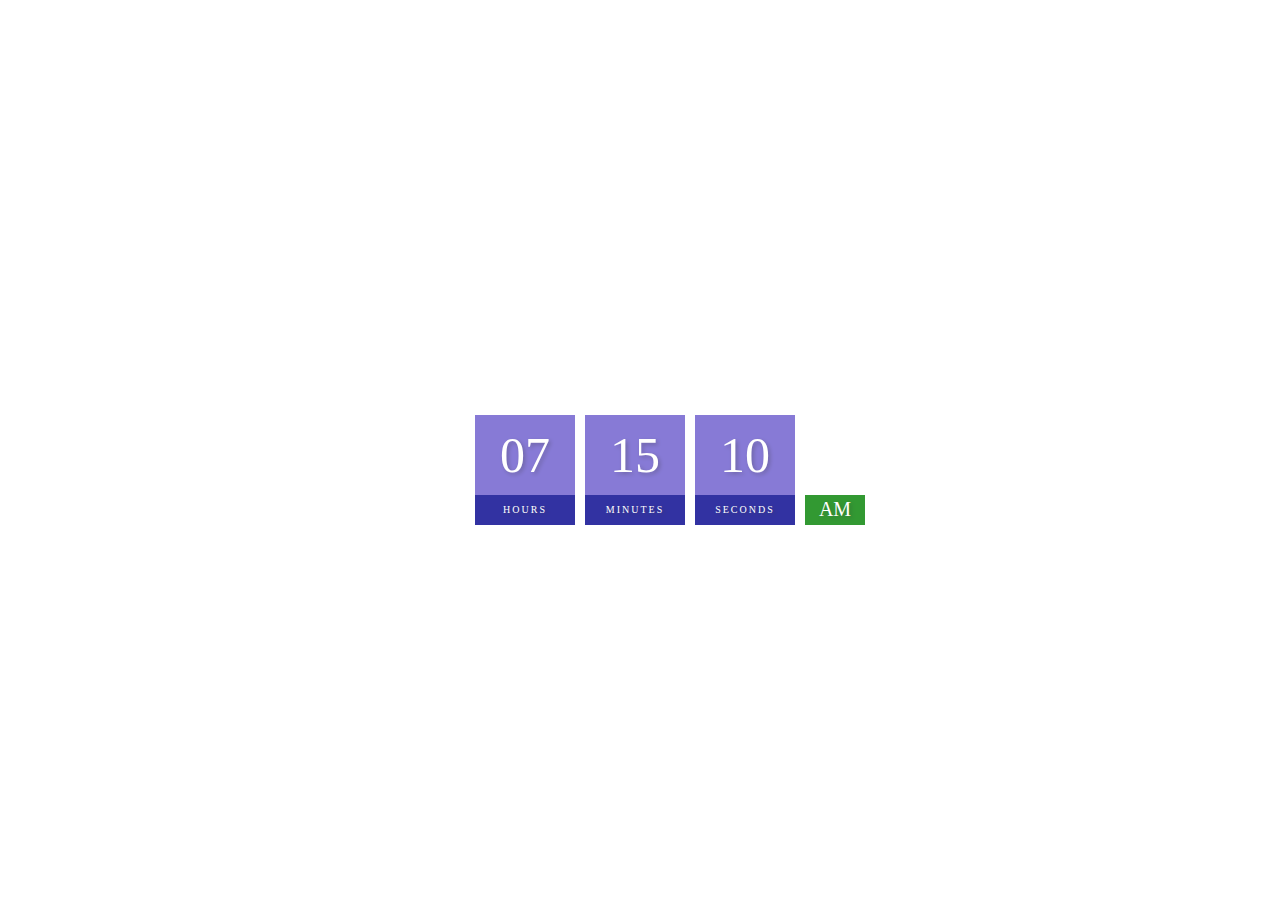
<file: digital-clock/index.html>
<!DOCTYPE html>
<html lang="en">
<head>
    <meta charset="UTF-8">
    <meta http-equiv="X-UA-Compatible" content="IE=edge">
    <meta name="viewport" content="width=device-width, initial-scale=1.0">
    <link rel="stylesheet" href="styles.css">
    <title>Digital Clock</title>
</head>
<body>
    <h2>Digital Clock</h2>
    <div class="clock">
        <div>
            <span id="hour">00</span>
            <span class="text">Hours</span>
        </div>
        <div>
            <span id="minutes">00</span>
            <span class="text">Minutes</span>
        </div>
        <div>
            <span id="seconds">00</span>
            <span class="text">Seconds</span>
        </div>
        <div>
            <span id="ampm">AM</span>
          
        </div>

    </div>
    <script src="index.js"></script>
</body>
</html>
</file>
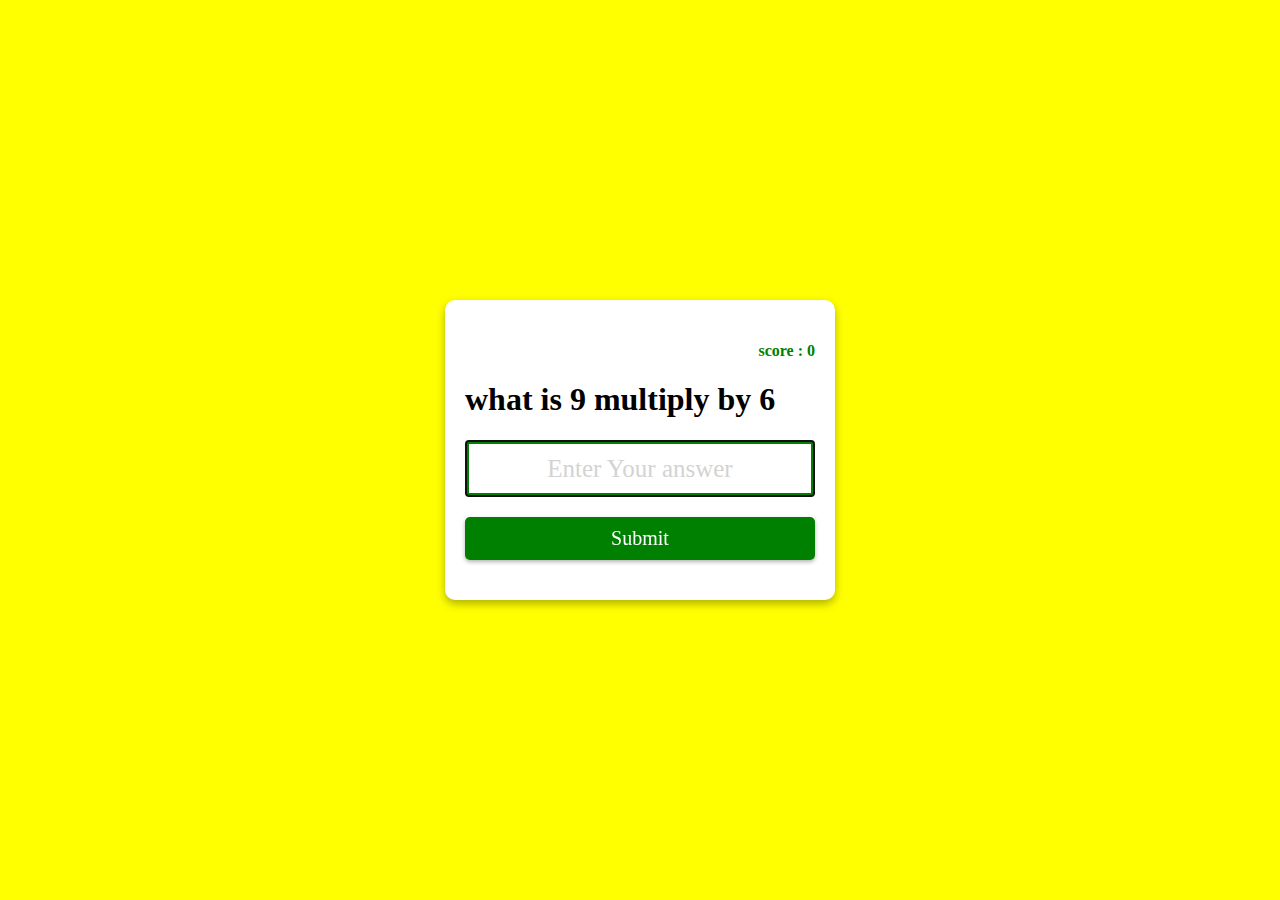
<file: multiplication app/index.html>
<!DOCTYPE html>
<html lang="en">
<head>
    <meta charset="UTF-8">
    <meta http-equiv="X-UA-Compatible" content="IE=edge">
    <meta name="viewport" content="width=device-width, initial-scale=1.0">
    <title>Multiplication App</title>
    <link rel="stylesheet" href="styles.css">

</head>
<body>
    <form class="form" id="form">
        <h4 class="score" id="score">
            Score :0
        </h4>
        <h1 id="question">What is 1 multiply by 1?</h1>
        <input type="text" class="input" id="input"
        placeholder="Enter Your answer" 
        autofocus
        autocomplete="off" > <!-- autofocus brings the curser automatically in the boz section-->
        <button type="submit" class="btn">Submit</button>
    </form>
<script src="index.js"></script>  
</body>
</html>
</file>
<file: digital-clock/styles.css>
body{
    margin: 0;
    font-family: serif;
    display: flex;
    flex-direction: column;
    align-items: center;
    height:100vh;
    justify-content: center;
    background: url("https://images.unsplash.com/photo-1499002238440-d264edd596ec?ixlib=rb-1.2.1&ixid=MnwxMjA3fDB8MHxwaG90by1wYWdlfHx8fGVufDB8fHx8&auto=format&fit=crop&w=870&q=80");
    background-size: cover;
    overflow: hidden;
  
    
}

h2{
    text-transform: uppercase;
    letter-spacing: 4px;
    font-size: 14px;
    text-align: center;
    color: white;
}

.clock{
    display: flex;
}

.clock div{
    margin: 5px;
    position: relative;
}

.clock span{
    width: 100px;
    height: 80px;
    background-color: slateblue;
    opacity: .8;
    color: white;
    display: flex;
    justify-content: center;
    align-items: center;
    font-size: 50px;
    text-shadow: 2px 2px 4px rgba(0,0,0,0.3);
}

.clock .text{
  height: 30px;
  font-size: 10px;
  text-transform: uppercase;
  letter-spacing: 2px;  
  background-color: darkblue;
  opacity: 0.8;
}

.clock #ampm{
    bottom: 0;
    position: absolute;
    width: 60px;
    height: 30px;
    font-size: 20px;
    background-color: green;
}
</file>
<file: multiplication app/styles.css>
body{
    margin: 0;
    display: flex;
    justify-content: center;
    height: 100vh;
    align-items: center;
    background-color: yellow;
    font-family: cursive;
   
}

.form{
    background-color: white;
    padding: 20px;
    box-shadow: 0 4px 8px rgba(0,0,0,.3);
    border-radius: 10px;
    margin: 10px;
}

.input{
    display: block;
    width: 100%;
    box-sizing: border-box;
    font-size: 25px;
    text-align: center;
    padding: 10px;
    border: solid 4px green;
    color: green;
}
.input::placeholder{
    color: lightgray;
    font-family: cursive;
} 

.btn{
    background-color: green;
    color: white;
    border: none;
    display: block;
    width: 100%;
    padding: 10px;
    font-size: 20px;
    font-family: cursive;
    margin: 20px 0;
    border-radius: 5px;
    box-shadow: 0 2px 4px rgba(0,0,0,.3);
    cursor: pointer;

}

.btn:hover{
    filter: brightness(0.9);
}

.score{
    color: green;
    text-align: right;
}
</file>
